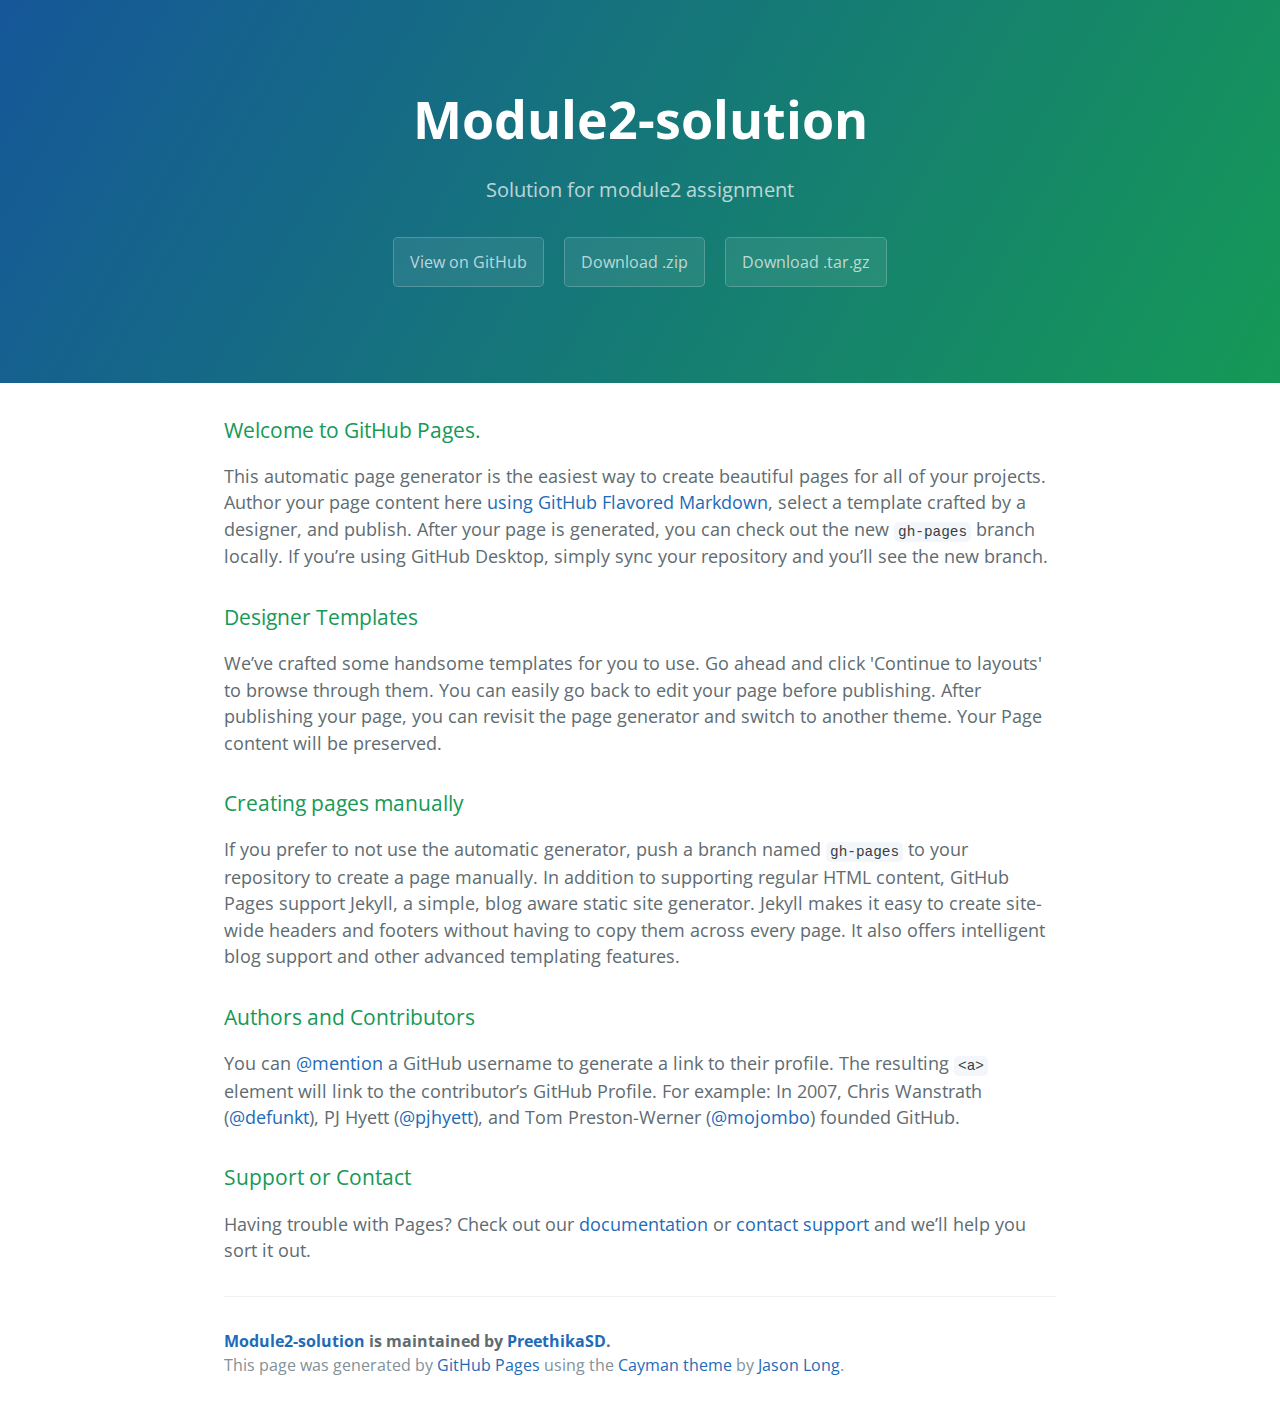
<file: index.html>
<!DOCTYPE html>
<html lang="en-us">
  <head>
    <meta charset="UTF-8">
    <title>Module2-solution by PreethikaSD</title>
    <meta name="viewport" content="width=device-width, initial-scale=1">
    <link rel="stylesheet" type="text/css" href="stylesheets/normalize.css" media="screen">
    <link href='https://fonts.googleapis.com/css?family=Open+Sans:400,700' rel='stylesheet' type='text/css'>
    <link rel="stylesheet" type="text/css" href="stylesheets/stylesheet.css" media="screen">
    <link rel="stylesheet" type="text/css" href="stylesheets/github-light.css" media="screen">
  </head>
  <body>
    <section class="page-header">
      <h1 class="project-name">Module2-solution</h1>
      <h2 class="project-tagline">Solution for module2 assignment</h2>
      <a href="https://github.com/PreethikaSD/module2-solution" class="btn">View on GitHub</a>
      <a href="https://github.com/PreethikaSD/module2-solution/zipball/master" class="btn">Download .zip</a>
      <a href="https://github.com/PreethikaSD/module2-solution/tarball/master" class="btn">Download .tar.gz</a>
    </section>

    <section class="main-content">
      <h3>
<a id="welcome-to-github-pages" class="anchor" href="#welcome-to-github-pages" aria-hidden="true"><span aria-hidden="true" class="octicon octicon-link"></span></a>Welcome to GitHub Pages.</h3>

<p>This automatic page generator is the easiest way to create beautiful pages for all of your projects. Author your page content here <a href="https://guides.github.com/features/mastering-markdown/">using GitHub Flavored Markdown</a>, select a template crafted by a designer, and publish. After your page is generated, you can check out the new <code>gh-pages</code> branch locally. If you’re using GitHub Desktop, simply sync your repository and you’ll see the new branch.</p>

<h3>
<a id="designer-templates" class="anchor" href="#designer-templates" aria-hidden="true"><span aria-hidden="true" class="octicon octicon-link"></span></a>Designer Templates</h3>

<p>We’ve crafted some handsome templates for you to use. Go ahead and click 'Continue to layouts' to browse through them. You can easily go back to edit your page before publishing. After publishing your page, you can revisit the page generator and switch to another theme. Your Page content will be preserved.</p>

<h3>
<a id="creating-pages-manually" class="anchor" href="#creating-pages-manually" aria-hidden="true"><span aria-hidden="true" class="octicon octicon-link"></span></a>Creating pages manually</h3>

<p>If you prefer to not use the automatic generator, push a branch named <code>gh-pages</code> to your repository to create a page manually. In addition to supporting regular HTML content, GitHub Pages support Jekyll, a simple, blog aware static site generator. Jekyll makes it easy to create site-wide headers and footers without having to copy them across every page. It also offers intelligent blog support and other advanced templating features.</p>

<h3>
<a id="authors-and-contributors" class="anchor" href="#authors-and-contributors" aria-hidden="true"><span aria-hidden="true" class="octicon octicon-link"></span></a>Authors and Contributors</h3>

<p>You can <a href="https://help.github.com/articles/basic-writing-and-formatting-syntax/#mentioning-users-and-teams" class="user-mention">@mention</a> a GitHub username to generate a link to their profile. The resulting <code>&lt;a&gt;</code> element will link to the contributor’s GitHub Profile. For example: In 2007, Chris Wanstrath (<a href="https://github.com/defunkt" class="user-mention">@defunkt</a>), PJ Hyett (<a href="https://github.com/pjhyett" class="user-mention">@pjhyett</a>), and Tom Preston-Werner (<a href="https://github.com/mojombo" class="user-mention">@mojombo</a>) founded GitHub.</p>

<h3>
<a id="support-or-contact" class="anchor" href="#support-or-contact" aria-hidden="true"><span aria-hidden="true" class="octicon octicon-link"></span></a>Support or Contact</h3>

<p>Having trouble with Pages? Check out our <a href="https://help.github.com/pages">documentation</a> or <a href="https://github.com/contact">contact support</a> and we’ll help you sort it out.</p>

      <footer class="site-footer">
        <span class="site-footer-owner"><a href="https://github.com/PreethikaSD/module2-solution">Module2-solution</a> is maintained by <a href="https://github.com/PreethikaSD">PreethikaSD</a>.</span>

        <span class="site-footer-credits">This page was generated by <a href="https://pages.github.com">GitHub Pages</a> using the <a href="https://github.com/jasonlong/cayman-theme">Cayman theme</a> by <a href="https://twitter.com/jasonlong">Jason Long</a>.</span>
      </footer>

    </section>

  
  </body>
</html>
</file>
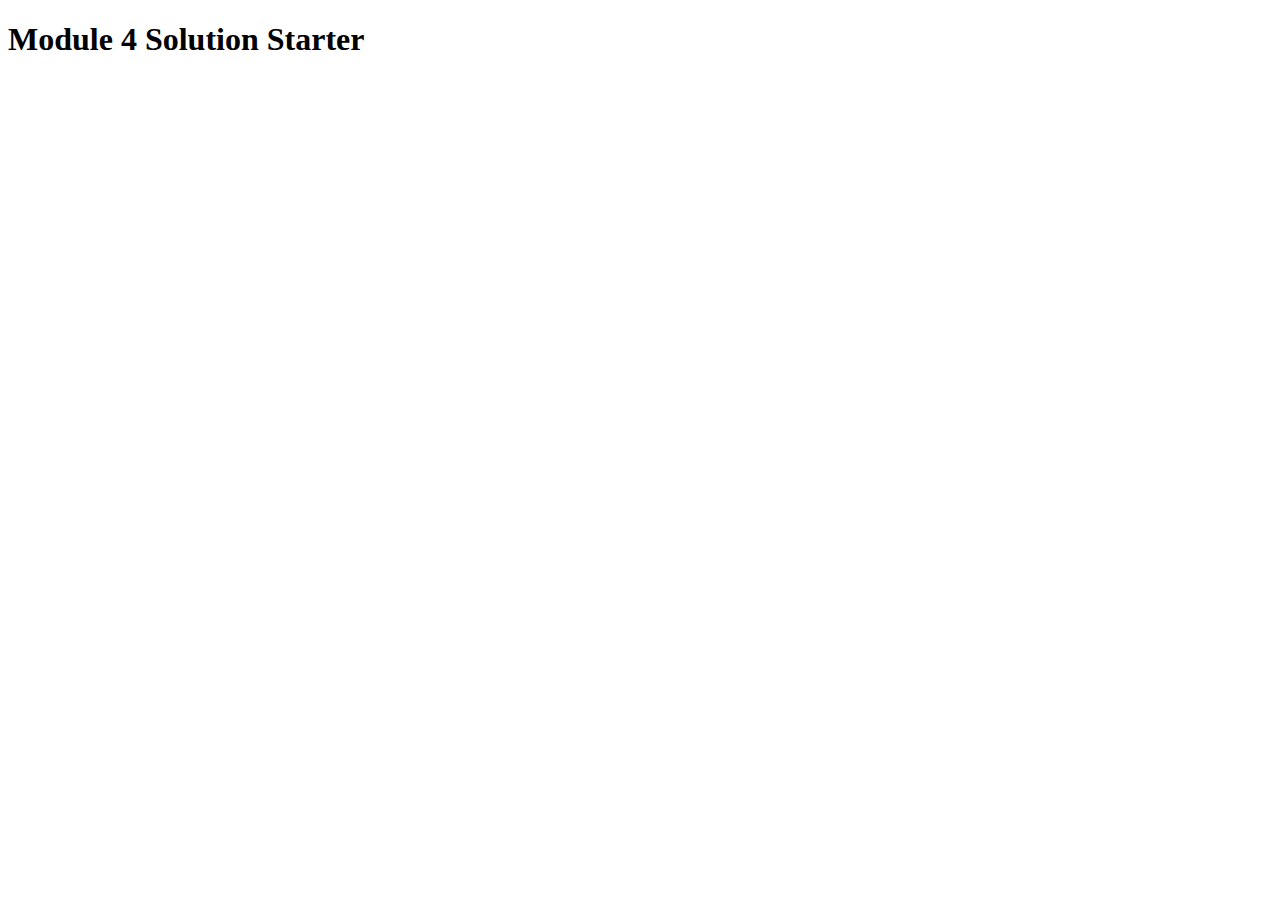
<file: module4-sol/index.html>
<!DOCTYPE html>
<html>
<head>
  <meta charset="utf-8">
  <title>Module 4 Solution Starter</title>
  <script>
    var names = []; // DO NOT REMOVE
  </script>
  <script src="SpeakHello.js"></script>
  <script src="SpeakGoodBye.js"></script>
  <script src="script.js"></script>
</head>
<body>
  <h1>Module 4 Solution Starter</h1>
</body>
</html>
</file>
<file: stylesheets/stylesheet.css>
* {
  box-sizing: border-box; }

body {
  padding: 0;
  margin: 0;
  font-family: "Open Sans", "Helvetica Neue", Helvetica, Arial, sans-serif;
  font-size: 16px;
  line-height: 1.5;
  color: #606c71; }

a {
  color: #1e6bb8;
  text-decoration: none; }
  a:hover {
    text-decoration: underline; }

.btn {
  display: inline-block;
  margin-bottom: 1rem;
  color: rgba(255, 255, 255, 0.7);
  background-color: rgba(255, 255, 255, 0.08);
  border-color: rgba(255, 255, 255, 0.2);
  border-style: solid;
  border-width: 1px;
  border-radius: 0.3rem;
  transition: color 0.2s, background-color 0.2s, border-color 0.2s; }
  .btn + .btn {
    margin-left: 1rem; }

.btn:hover {
  color: rgba(255, 255, 255, 0.8);
  text-decoration: none;
  background-color: rgba(255, 255, 255, 0.2);
  border-color: rgba(255, 255, 255, 0.3); }

@media screen and (min-width: 64em) {
  .btn {
    padding: 0.75rem 1rem; } }

@media screen and (min-width: 42em) and (max-width: 64em) {
  .btn {
    padding: 0.6rem 0.9rem;
    font-size: 0.9rem; } }

@media screen and (max-width: 42em) {
  .btn {
    display: block;
    width: 100%;
    padding: 0.75rem;
    font-size: 0.9rem; }
    .btn + .btn {
      margin-top: 1rem;
      margin-left: 0; } }

.page-header {
  color: #fff;
  text-align: center;
  background-color: #159957;
  background-image: linear-gradient(120deg, #155799, #159957); }

@media screen and (min-width: 64em) {
  .page-header {
    padding: 5rem 6rem; } }

@media screen and (min-width: 42em) and (max-width: 64em) {
  .page-header {
    padding: 3rem 4rem; } }

@media screen and (max-width: 42em) {
  .page-header {
    padding: 2rem 1rem; } }

.project-name {
  margin-top: 0;
  margin-bottom: 0.1rem; }

@media screen and (min-width: 64em) {
  .project-name {
    font-size: 3.25rem; } }

@media screen and (min-width: 42em) and (max-width: 64em) {
  .project-name {
    font-size: 2.25rem; } }

@media screen and (max-width: 42em) {
  .project-name {
    font-size: 1.75rem; } }

.project-tagline {
  margin-bottom: 2rem;
  font-weight: normal;
  opacity: 0.7; }

@media screen and (min-width: 64em) {
  .project-tagline {
    font-size: 1.25rem; } }

@media screen and (min-width: 42em) and (max-width: 64em) {
  .project-tagline {
    font-size: 1.15rem; } }

@media screen and (max-width: 42em) {
  .project-tagline {
    font-size: 1rem; } }

.main-content :first-child {
  margin-top: 0; }
.main-content img {
  max-width: 100%; }
.main-content h1, .main-content h2, .main-content h3, .main-content h4, .main-content h5, .main-content h6 {
  margin-top: 2rem;
  margin-bottom: 1rem;
  font-weight: normal;
  color: #159957; }
.main-content p {
  margin-bottom: 1em; }
.main-content code {
  padding: 2px 4px;
  font-family: Consolas, "Liberation Mono", Menlo, Courier, monospace;
  font-size: 0.9rem;
  color: #383e41;
  background-color: #f3f6fa;
  border-radius: 0.3rem; }
.main-content pre {
  padding: 0.8rem;
  margin-top: 0;
  margin-bottom: 1rem;
  font: 1rem Consolas, "Liberation Mono", Menlo, Courier, monospace;
  color: #567482;
  word-wrap: normal;
  background-color: #f3f6fa;
  border: solid 1px #dce6f0;
  border-radius: 0.3rem; }
  .main-content pre > code {
    padding: 0;
    margin: 0;
    font-size: 0.9rem;
    color: #567482;
    word-break: normal;
    white-space: pre;
    background: transparent;
    border: 0; }
.main-content .highlight {
  margin-bottom: 1rem; }
  .main-content .highlight pre {
    margin-bottom: 0;
    word-break: normal; }
.main-content .highlight pre, .main-content pre {
  padding: 0.8rem;
  overflow: auto;
  font-size: 0.9rem;
  line-height: 1.45;
  border-radius: 0.3rem; }
.main-content pre code, .main-content pre tt {
  display: inline;
  max-width: initial;
  padding: 0;
  margin: 0;
  overflow: initial;
  line-height: inherit;
  word-wrap: normal;
  background-color: transparent;
  border: 0; }
  .main-content pre code:before, .main-content pre code:after, .main-content pre tt:before, .main-content pre tt:after {
    content: normal; }
.main-content ul, .main-content ol {
  margin-top: 0; }
.main-content blockquote {
  padding: 0 1rem;
  margin-left: 0;
  color: #819198;
  border-left: 0.3rem solid #dce6f0; }
  .main-content blockquote > :first-child {
    margin-top: 0; }
  .main-content blockquote > :last-child {
    margin-bottom: 0; }
.main-content table {
  display: block;
  width: 100%;
  overflow: auto;
  word-break: normal;
  word-break: keep-all; }
  .main-content table th {
    font-weight: bold; }
  .main-content table th, .main-content table td {
    padding: 0.5rem 1rem;
    border: 1px solid #e9ebec; }
.main-content dl {
  padding: 0; }
  .main-content dl dt {
    padding: 0;
    margin-top: 1rem;
    font-size: 1rem;
    font-weight: bold; }
  .main-content dl dd {
    padding: 0;
    margin-bottom: 1rem; }
.main-content hr {
  height: 2px;
  padding: 0;
  margin: 1rem 0;
  background-color: #eff0f1;
  border: 0; }

@media screen and (min-width: 64em) {
  .main-content {
    max-width: 64rem;
    padding: 2rem 6rem;
    margin: 0 auto;
    font-size: 1.1rem; } }

@media screen and (min-width: 42em) and (max-width: 64em) {
  .main-content {
    padding: 2rem 4rem;
    font-size: 1.1rem; } }

@media screen and (max-width: 42em) {
  .main-content {
    padding: 2rem 1rem;
    font-size: 1rem; } }

.site-footer {
  padding-top: 2rem;
  margin-top: 2rem;
  border-top: solid 1px #eff0f1; }

.site-footer-owner {
  display: block;
  font-weight: bold; }

.site-footer-credits {
  color: #819198; }

@media screen and (min-width: 64em) {
  .site-footer {
    font-size: 1rem; } }

@media screen and (min-width: 42em) and (max-width: 64em) {
  .site-footer {
    font-size: 1rem; } }

@media screen and (max-width: 42em) {
  .site-footer {
    font-size: 0.9rem; } }
</file>
<file: stylesheets/github-light.css>
/*
The MIT License (MIT)

Copyright (c) 2015 GitHub, Inc.

Permission is hereby granted, free of charge, to any person obtaining a copy
of this software and associated documentation files (the "Software"), to deal
in the Software without restriction, including without limitation the rights
to use, copy, modify, merge, publish, distribute, sublicense, and/or sell
copies of the Software, and to permit persons to whom the Software is
furnished to do so, subject to the following conditions:

The above copyright notice and this permission notice shall be included in all
copies or substantial portions of the Software.

THE SOFTWARE IS PROVIDED "AS IS", WITHOUT WARRANTY OF ANY KIND, EXPRESS OR
IMPLIED, INCLUDING BUT NOT LIMITED TO THE WARRANTIES OF MERCHANTABILITY,
FITNESS FOR A PARTICULAR PURPOSE AND NONINFRINGEMENT. IN NO EVENT SHALL THE
AUTHORS OR COPYRIGHT HOLDERS BE LIABLE FOR ANY CLAIM, DAMAGES OR OTHER
LIABILITY, WHETHER IN AN ACTION OF CONTRACT, TORT OR OTHERWISE, ARISING FROM,
OUT OF OR IN CONNECTION WITH THE SOFTWARE OR THE USE OR OTHER DEALINGS IN THE
SOFTWARE.

*/

.pl-c /* comment */ {
  color: #969896;
}

.pl-c1      /* constant, markup.raw, meta.diff.header, meta.module-reference, meta.property-name, support, support.constant, support.variable, variable.other.constant */,
.pl-s .pl-v /* string variable */ {
  color: #0086b3;
}

.pl-e  /* entity */,
.pl-en /* entity.name */ {
  color: #795da3;
}

.pl-s .pl-s1 /* string source */,
.pl-smi      /* storage.modifier.import, storage.modifier.package, storage.type.java, variable.other, variable.parameter.function */ {
  color: #333;
}

.pl-ent /* entity.name.tag */ {
  color: #63a35c;
}

.pl-k /* keyword, storage, storage.type */ {
  color: #a71d5d;
}

.pl-pds              /* punctuation.definition.string, string.regexp.character-class */,
.pl-s                /* string */,
.pl-s .pl-pse .pl-s1 /* string punctuation.section.embedded source */,
.pl-sr               /* string.regexp */,
.pl-sr .pl-cce       /* string.regexp constant.character.escape */,
.pl-sr .pl-sra       /* string.regexp string.regexp.arbitrary-repitition */,
.pl-sr .pl-sre       /* string.regexp source.ruby.embedded */ {
  color: #183691;
}

.pl-v /* variable */ {
  color: #ed6a43;
}

.pl-id /* invalid.deprecated */ {
  color: #b52a1d;
}

.pl-ii /* invalid.illegal */ {
  background-color: #b52a1d;
  color: #f8f8f8;
}

.pl-sr .pl-cce /* string.regexp constant.character.escape */ {
  color: #63a35c;
  font-weight: bold;
}

.pl-ml /* markup.list */ {
  color: #693a17;
}

.pl-mh        /* markup.heading */,
.pl-mh .pl-en /* markup.heading entity.name */,
.pl-ms        /* meta.separator */ {
  color: #1d3e81;
  font-weight: bold;
}

.pl-mq /* markup.quote */ {
  color: #008080;
}

.pl-mi /* markup.italic */ {
  color: #333;
  font-style: italic;
}

.pl-mb /* markup.bold */ {
  color: #333;
  font-weight: bold;
}

.pl-md /* markup.deleted, meta.diff.header.from-file */ {
  background-color: #ffecec;
  color: #bd2c00;
}

.pl-mi1 /* markup.inserted, meta.diff.header.to-file */ {
  background-color: #eaffea;
  color: #55a532;
}

.pl-mdr /* meta.diff.range */ {
  color: #795da3;
  font-weight: bold;
}

.pl-mo /* meta.output */ {
  color: #1d3e81;
}
</file>
